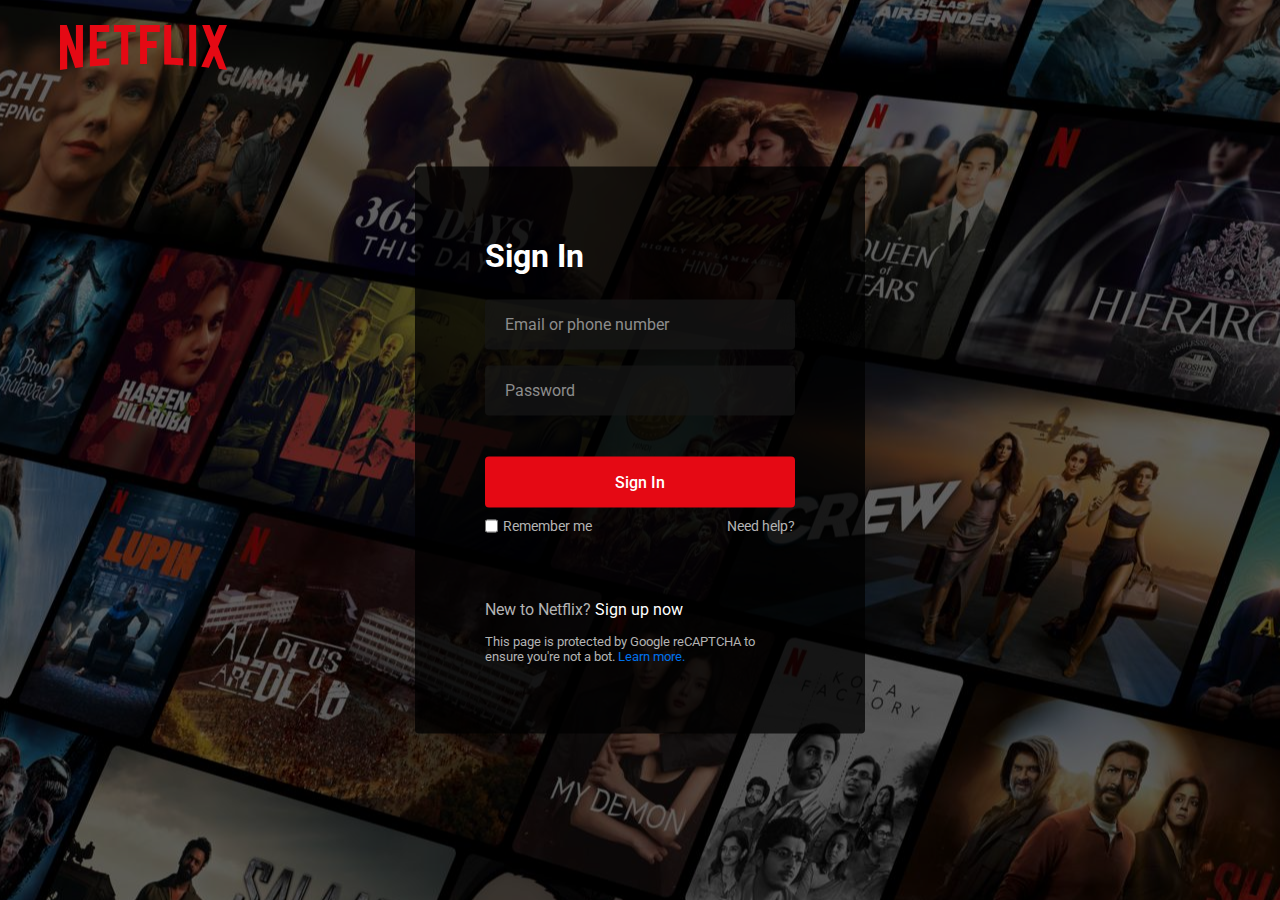
<file: sigin.html>
<!DOCTYPE html>
<html lang="en">
<head>
    <meta charset="UTF-8">
    <meta name="viewport" content="width=device-width, initial-scale=1.0">
    <title></title>
    <link rel="stylesheet" href="sigin.css">
</head>
<body>
    <nav>
        <a href="#"><img src="/img/logo-sigin.svg" alt="logo"></a>
    </nav>
    <div class="form-wrapper">
        <h2>Sign In</h2>
        <form action="#">
            <div class="form-control">
                <input type="text" required>
                <label>Email or phone number</label>
            </div>
            <div class="form-control">
                <input type="password" required>
                <label>Password</label>
            </div>
            <button type="submit">Sign In</button>
            <div class="form-help"> 
                <div class="remember-me">
                    <input type="checkbox" id="remember-me">
                    <label for="remember-me">Remember me</label>
                </div>
                <a href="#">Need help?</a>
            </div>
        </form>
        <p>New to Netflix? <a href="#">Sign up now</a></p>
        <small>
            This page is protected by Google reCAPTCHA to ensure you're not a bot. 
            <a href="#">Learn more.</a>
        </small>
    </div>
    
</body>
<script src="/sigin.js"></script>
</html>
</file>
<file: sigin.css>
@import url("https://fonts.googleapis.com/css2?family=Roboto:wght@400;500;600;700&display=swap");

* {
    margin: 0;
    padding: 0;
    box-sizing: border-box;
    font-family: 'Roboto', sans-serif;
}

body {
    background: #000;
}

body::before {
    content: "";
    position: absolute;
    left: 0;
    top: 0;
    opacity: 0.5;
    width: 100%;
    height: 100%;
    background: url("/img/hero-image.jpg");
    background-position: center;
}

nav {
    position: fixed;
    padding: 25px 60px;
    z-index: 1;
}

nav a img {
    width: 167px;
}

.form-wrapper {
    position: absolute;
    left: 50%;
    top: 50%;
    border-radius: 4px;
    padding: 70px;
    width: 450px;
    transform: translate(-50%, -50%);
    background: rgba(0, 0, 0, .75);
}

.error-message {
    color: white;
    font-size: 0.6em;
    margin-top: 2px;
}
.form-wrapper h2 {
    color: #fff;
    font-size: 2rem;
}

.form-wrapper form {
    margin: 25px 0 65px;
}

form .form-control {
    height: 50px;
    position: relative;
    margin-bottom: 16px;
}

.form-control input {
    height: 100%;
    width: 100%;
    background-color:  rgba(23,23,23,0.7);
    border: none;
    outline: none;
    border-radius: 4px;
    color: #fff;
    font-size: 1rem;
    padding: 0 20px;
}

.form-control input:is(:focus, :valid) {
    background: rgba(23,23,23,0.7);
    padding: 16px 20px 0;
}

.form-control label {
    position: absolute;
    left: 20px;
    top: 50%;
    transform: translateY(-50%);
    font-size: 1rem;
    pointer-events: none;
    color: #8c8c8c;
    transition: all 0.1s ease;
}

.form-control input:is(:focus, :valid)~label {
    font-size: 0.75rem;
    transform: translateY(-130%);
}

form button {
    width: 100%;
    padding: 16px 0;
    font-size: 1rem;
    background: #e50914;
    color: #fff;
    font-weight: 500;
    border-radius: 4px;
    border: none;
    outline: none;
    margin: 25px 0 10px;
    cursor: pointer;
    transition: 0.1s ease;
}

form button:hover {
    background: #c40812;
}

.form-wrapper a {
    text-decoration: none;
}

.form-wrapper a:hover {
    text-decoration: underline;
}

.form-wrapper :where(label, p, small, a) {
    color: #b3b3b3;
}

form .form-help {
    display: flex;
    justify-content: space-between;
}

form .remember-me {
    display: flex;
}

form .remember-me input {
    margin-right: 5px;
    accent-color: #b3b3b3;
}

form .form-help :where(label, a) {
    font-size: 0.9rem;
}

.form-wrapper p a {
    color: #fff;
}

.form-wrapper small {
    display: block;
    margin-top: 15px;
    color: #b3b3b3;
}

.form-wrapper small a {
    color: #0071eb;
}

@media (max-width: 740px) {
    body::before {
        display: none;
    }

    nav, .form-wrapper {
        padding: 20px;
    }

    nav a img {
        width: 140px;
    }

    .form-wrapper {
        width: 100%;
        top: 43%;
    }

    .form-wrapper form {
        margin: 25px 0 40px;
    }
}
</file>
